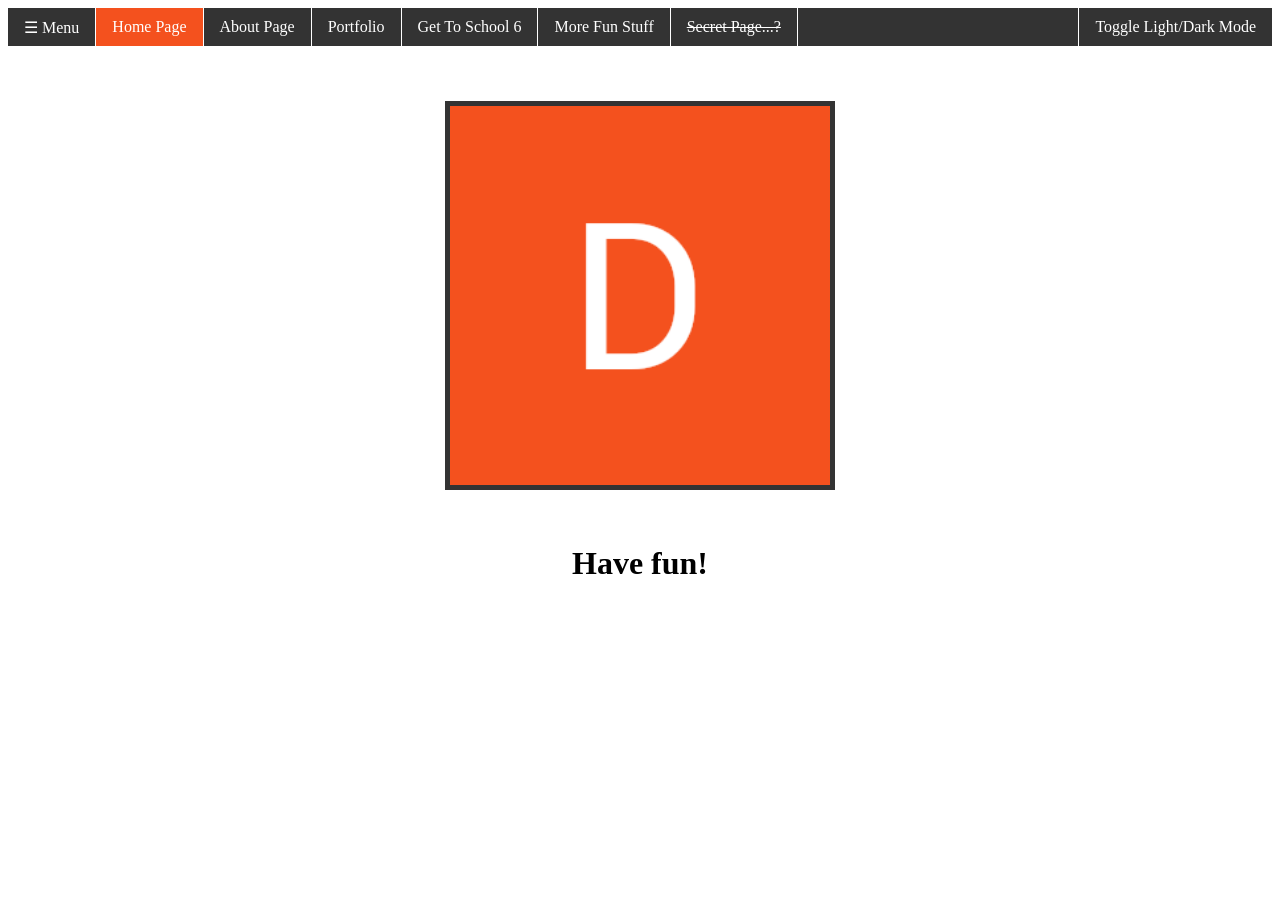
<file: index.html>
<!DOCTYPE html>
<html lang="en">
<head>
    <meta charset="UTF-8">
    <meta name="viewport" content="width=device-width, initial-scale=1.0">
    <title>Dylan Anderson</title>
    <link id="style" rel="stylesheet" href="css/light.css">
    <link id="style" rel="stylesheet" href="css/both.css">
</head>
<body>
    <div id="toolbar">
        <ul>
            <li><a id="menuButton" href="#" onclick="showhide()">☰ Menu</a></li>
            <div id="buttons">
                <li id="active"><a href="index.html">Home Page</a></li>
                <li><a href="about.html">About Page</a></li>
                <li><a href="portfolio.html">Portfolio</a></li>
                <li><a href="game/index.html">Get To School 6</a></li>
                <li><a href="fun.html">More Fun Stuff</a></li>
                <li><a href="secret.html"><del>Secret Page...?</del></a></li>
                <li style="float:right" onclick="switchmode()"><a href="#">Toggle Light/Dark Mode</a></li>
            </div>
        </ul>
    </div>

    <img class="pfp" src="img/pfp.png" alt="Picture of a Big Red D">
    <h1 id="funText">Have fun!</h1>

    <img id="pets" src="img/pets_light.png" alt="My Pets" style="display: none;">
</body>
<script src="js/scripts.js"></script>
</html>
</file>
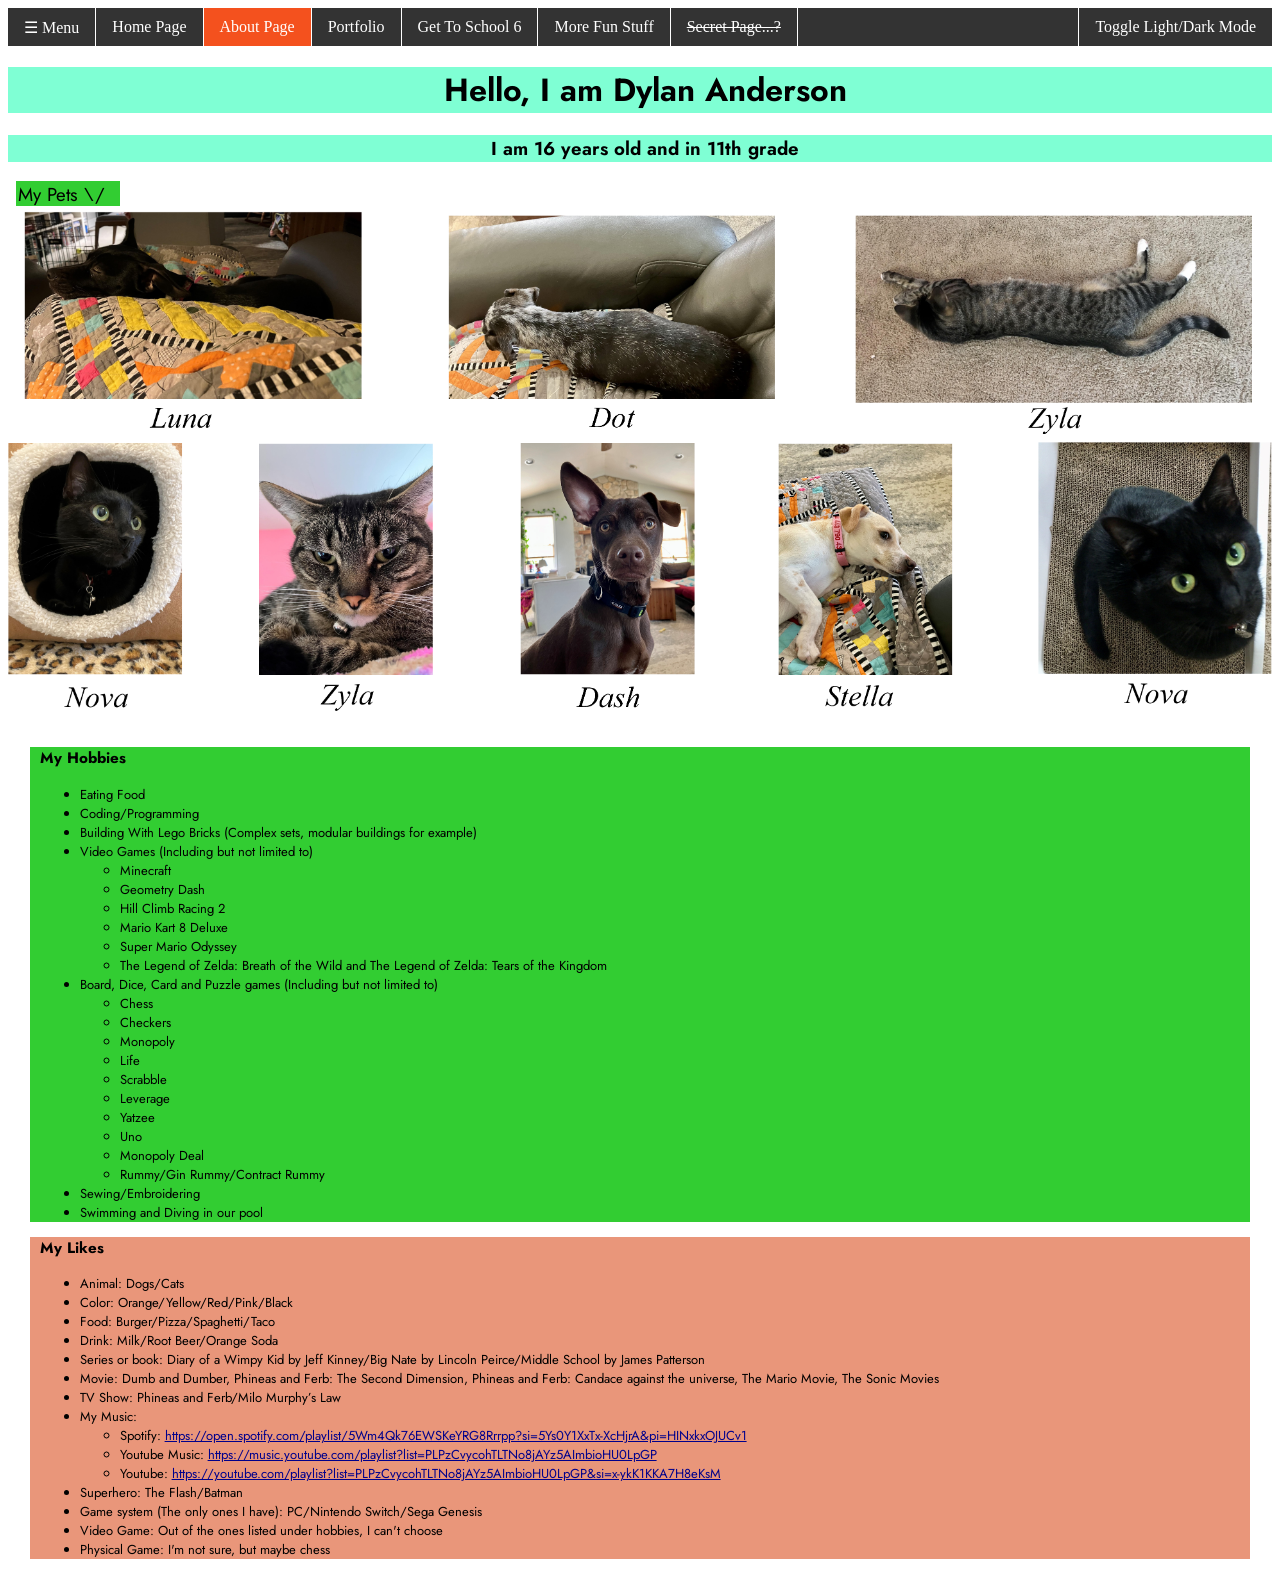
<file: about.html>
<!DOCTYPE html>
<html lang="en">
<head>
    <meta charset="UTF-8">
    <meta name="viewport" content="width=device-width, initial-scale=1.0">
    <title>Dylan Anderson</title>
    <link id="style" rel="stylesheet" href="css/light.css">
    <link id="style" rel="stylesheet" href="css/both.css">

    <link rel="preconnect" href="https://fonts.googleapis.com">
    <link rel="preconnect" href="https://fonts.gstatic.com" crossorigin>
    <link href="https://fonts.googleapis.com/css2?family=Jost:ital,wght@0,100..900;1,100..900&display=swap" rel="stylesheet">
</head>
<body>
    <div id="toolbar">
        <ul>
            <li><a id="menuButton" href="#" onclick="showhide()">☰ Menu</a></li>
            <div id="buttons">
                <li><a href="index.html">Home Page</a></li>
                <li id="active"><a href="about.html">About Page</a></li>
                <li><a href="portfolio.html">Portfolio</a></li>
                <li><a href="game/index.html">Get To School 6</a></li>
                <li><a href="fun.html">More Fun Stuff</a></li>
                <li><a href="secret.html"><del>Secret Page...?</del></a></li>
                <li style="float:right" onclick="switchmode()"><a href="#">Toggle Light/Dark Mode</a></li>
            </div>
        </ul>
    </div>
    <div id="aboutMe">
        <h1 class="intro">Hello, I am Dylan Anderson</h1>
        <h3 class="intro">I am 16 years old and in 11th grade</h3>
        <h3 id="newPetsText">My Pets \/</h3>
        <img id="pets" src="img/pets_light.png" alt="My Pets">
        <h3 id="petsText">My Pets &ndash;&gt;</h3>
        
        <div id="hobbies">
            <h3>My Hobbies</h3>
            <p>
                <ul>
                    <li>Eating Food</li>
                    <li>Coding/Programming</li>
                    <li>Building With Lego Bricks (Complex sets, modular buildings for example)</li>
                    <li>Video Games (Including but not limited to)</li>
                    <ul>
                        <li>Minecraft </li>
                        <li>Geometry Dash</li>
                        <li>Hill Climb Racing 2</li>
                        <li>Mario Kart 8 Deluxe</li>
                        <li>Super Mario Odyssey</li>
                        <li>The Legend of Zelda: Breath of the Wild and The Legend of Zelda: Tears of the Kingdom</li>
                    </ul>
                    <li>Board, Dice, Card and Puzzle games (Including but not limited to) </li>
                    <ul>
                        <li>Chess</li>
                        <li>Checkers</li>
                        <li>Monopoly</li>
                        <li>Life</li>
                        <li>Scrabble</li>
                        <li>Leverage</li>
                        <li>Yatzee</li>
                        <li>Uno</li>
                        <li>Monopoly Deal</li>
                        <li>Rummy/Gin Rummy/Contract Rummy</li>
                    </ul>
                    <li>Sewing/Embroidering</li>
                    <li>Swimming and Diving in our pool</li>
                </ul>
            </p>
        </div>
        <div id="likes">
            <h3>My Likes</h3>
            <p>
                <ul>
                    <li>Animal: Dogs/Cats</li>
                    <li>Color: Orange/Yellow/Red/Pink/Black</li>
                    <li>Food: Burger/Pizza/Spaghetti/Taco</li>
                    <li>Drink: Milk/Root Beer/Orange Soda</li>
                    <li>Series or book: Diary of a Wimpy Kid by Jeff Kinney/Big Nate by Lincoln Peirce/Middle School by James Patterson</li>
                    <li>Movie: Dumb and Dumber, Phineas and Ferb: The Second Dimension, Phineas and Ferb: Candace against the universe, The Mario Movie, The Sonic Movies</li>
                    <li>TV Show: Phineas and Ferb/Milo Murphy’s Law</li>
                    <li>My Music:
                        <ul>
                            <li>Spotify: <a href="https://open.spotify.com/playlist/5Wm4Qk76EWSKeYRG8Rrrpp?si=5Ys0Y1XxTx-XcHjrA&pi=HINxkxOJUCv1" target="_blank">https://open.spotify.com/playlist/5Wm4Qk76EWSKeYRG8Rrrpp?si=5Ys0Y1XxTx-XcHjrA&pi=HINxkxOJUCv1</a></li>
                            <li>Youtube Music: <a href="https://music.youtube.com/playlist?list=PLPzCvycohTLTNo8jAYz5AImbioHU0LpGP" target="_blank">https://music.youtube.com/playlist?list=PLPzCvycohTLTNo8jAYz5AImbioHU0LpGP</a></li>
                            <li>Youtube: <a href="https://youtube.com/playlist?list=PLPzCvycohTLTNo8jAYz5AImbioHU0LpGP&si=x-ykK1KKA7H8eKsM" target="_blank">https://youtube.com/playlist?list=PLPzCvycohTLTNo8jAYz5AImbioHU0LpGP&si=x-ykK1KKA7H8eKsM</a></li>
                        </ul>
                    </li>    
                    <li>Superhero: The Flash/Batman</li>
                    <li>Game system (The only ones I have): PC/Nintendo Switch/Sega Genesis</li>
                    <li>Video Game: Out of the ones listed under hobbies, I can't choose</li>
                    <li>Physical Game: I'm not sure, but maybe chess</li>
                </ul>
            </p>
        </div>
    </div>
</body>
<script src="js/scripts.js"></script>
</html>
</file>
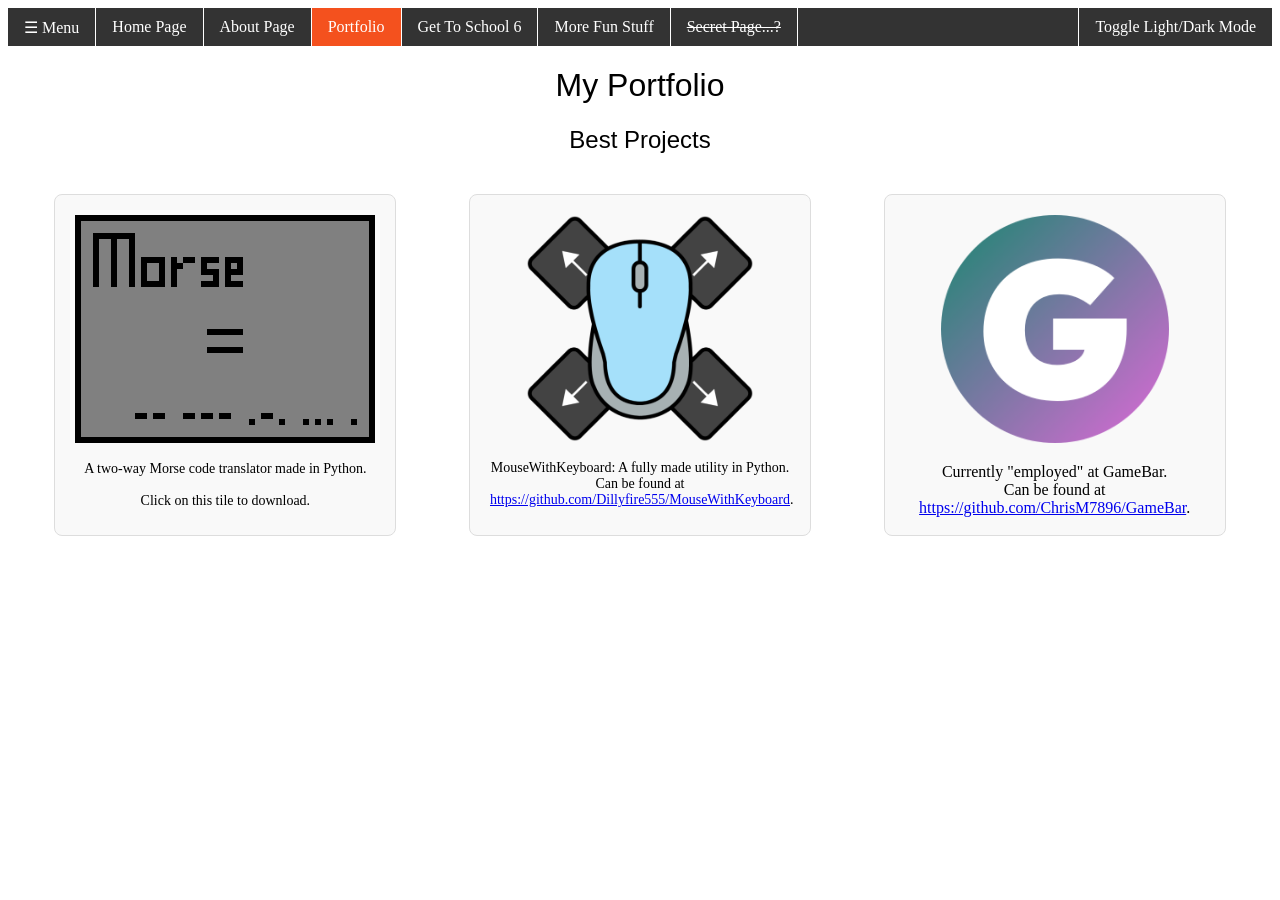
<file: portfolio.html>
<!DOCTYPE html>
<html lang="en">

<head>
    <meta charset="UTF-8">
    <meta name="viewport" content="width=device-width, initial-scale=1.0">
    <title>Dylan Anderson</title>
    <link id="style" rel="stylesheet" href="css/light.css">
    <link id="style" rel="stylesheet" href="css/both.css">
    <link rel="stylesheet" href="css/portfolio.css">
</head>

<body>
    <div id="toolbar">
        <ul>
            <li><a id="menuButton" href="#" onclick="showhide()">☰ Menu</a></li>
            <div id="buttons">
                <li><a href="index.html">Home Page</a></li>
                <li><a href="about.html">About Page</a></li>
                <li id="active"><a href="portfolio.html">Portfolio</a></li>
                <li><a href="game/index.html">Get To School 6</a></li>
                <li><a href="fun.html">More Fun Stuff</a></li>
                <li><a href="secret.html"><del>Secret Page...?</del></a></li>
                <li style="float:right" onclick="switchmode()"><a href="#">Toggle Light/Dark Mode</a></li>
            </div>
        </ul>
    </div>

    <h1 class="portfolio-title">My Portfolio</h1>
    <h2 class="portfolio-title">Best Projects</h2>

    <div class="grid-container">
        <a href="files/Two_Way Morse Code Translator.py" download="Two_Way Morse Code Translator.py">
            <div class="grid-item">
                <img id="morseThumbnail" src="img/portfolio/morsethumbnail.png" alt="">
                <p id="morseDescription">A two-way Morse code translator made in Python. <br><br> Click on this tile to download.</p>
            </div>
        </a>
        <div class="grid-item">
            <img id="mwkThumbnail" src="img/portfolio/MWK Final Icon.png" alt="">
            <p id="mwkDescription">MouseWithKeyboard: A fully made utility in Python. <br>Can be found at <a class="projectLink" href="https://github.com/Dillyfire555/MouseWithKeyboard" target="_blank">https://github.com/Dillyfire555/MouseWithKeyboard</a>.</p>
        </div>
        <div class="grid-item">
            <img id="gamebarThumbnail" src="img/portfolio/gamebar.png" alt="">
            <p>Currently "employed" at GameBar. <br>Can be found at <a class="projectLink" href="https://github.com/ChrisM7896/GameBar" target="_blank">https://github.com/ChrisM7896/GameBar</a>.</p>
        </div>
    </div>

</body>
<script src="js/scripts.js"></script>

</html>
</file>
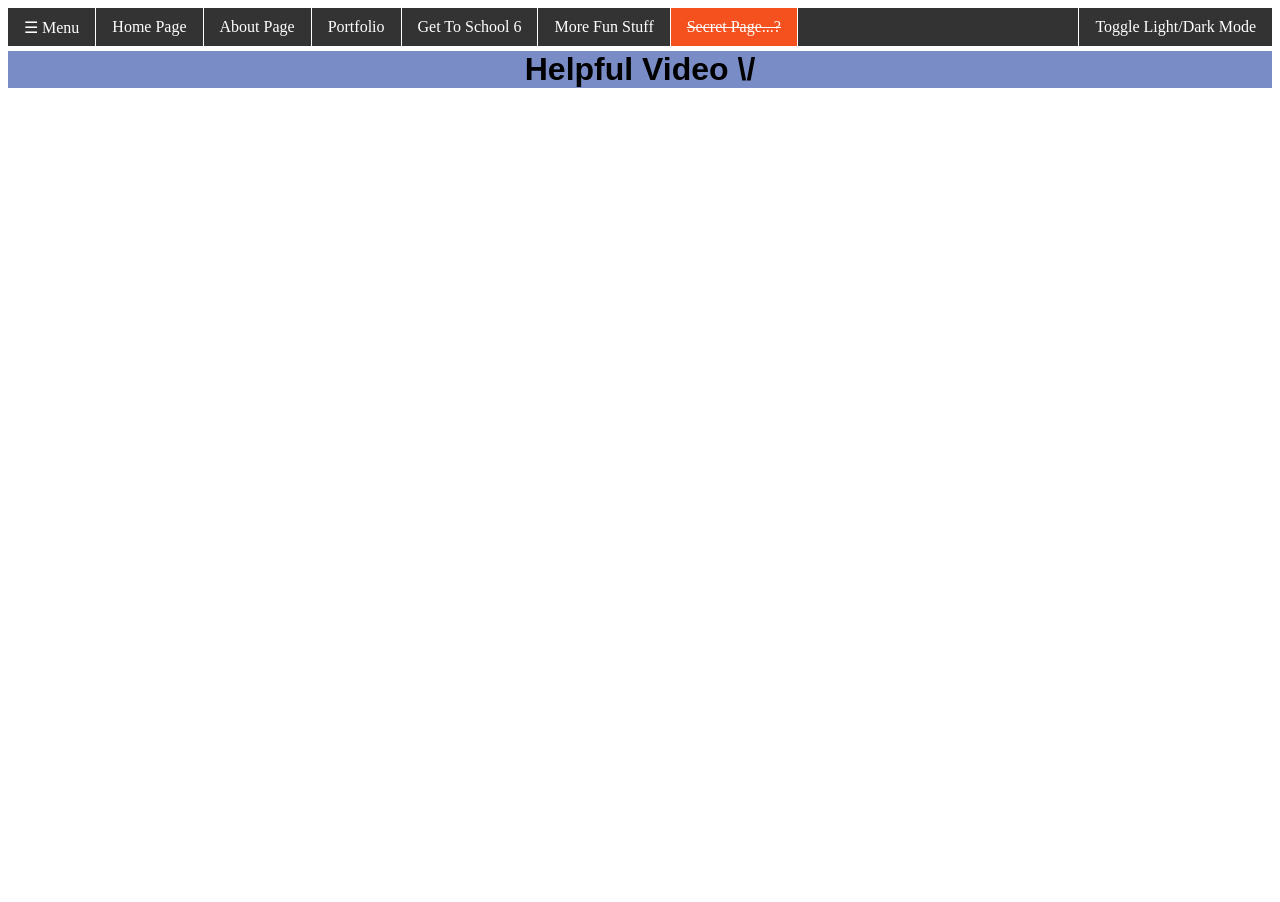
<file: secret.html>
<!DOCTYPE html>
<html lang="en">
<head>
    <meta charset="UTF-8">
    <meta name="viewport" content="width=device-width, initial-scale=1.0">
    <title>Dylan Anderson</title>
    <link id="style" rel="stylesheet" href="css/light.css">
    <link id="style" rel="stylesheet" href="css/both.css">
</head>
<body>
    <div id="toolbar">
        <ul>
            <li><a id="menuButton" href="#" onclick="showhide()">☰ Menu</a></li>
            <div id="buttons">
                <li><a href="index.html">Home Page</a></li>
                <li><a href="about.html">About Page</a></li>
                <li><a href="portfolio.html">Portfolio</a></li>
                <li><a href="game/index.html">Get To School 6</a></li>
                <li><a href="fun.html">More Fun Stuff</a></li>
                <li id="active"><a href="secret.html"><del>Secret Page...?</del></a></li>
                <li style="float:right" onclick="switchmode()"><a href="#">Toggle Light/Dark Mode</a></li>
            </div>
        </ul>
    </div>
    </div>

    <h1 id="secretText">Helpful Video \/</h1>
    <div id="videoContainer">
        <iframe id="video" src="https://www.youtube.com/embed/dQw4w9WgXcQ" title="Rick Astley - Never Gonna Give You Up (Official Music Video)" frameborder="0" allow="accelerometer; autoplay; clipboard-write; encrypted-media; gyroscope; picture-in-picture; web-share" referrerpolicy="strict-origin-when-cross-origin" allowfullscreen></iframe>
    </div>
    <img id="pets" src="img/pets_light.png" alt="My Pets" style="display: none;">
</body>
<script src="js/scripts.js"></script>
</html>
</file>
<file: css/light.css>
body {
    background-color: #fff;
}

#toolbar {
    background-color: #333;
}

#toolbar li a {
    display: block;
    color: #fff;
    text-align: center;
    padding: 10px 16px;
    text-decoration: none;
    border-right: 1px solid #fff;
}

#toolbar li a:hover {
    background-color: #111;
}

#toolbar li:last-child a {
    border-right: none;
    border-left: 1px solid #fff;
}

#active {
    background-color: #f4511e;
    /*w3schools green: #04AA6D;*/
}

#active a:hover {
    background-color: #ce3d10 !important;
}

p,
h1,
h2,
h3,
h4,
h5,
h6 li {
    color: #000;
}

.pfp {
    display: block;
    margin: 55px auto;
    width: 30%;
    border-style: solid;
    border-width: 5px;
    border-color: #333;
}

#hobbies {
    width: 625px;
    background-color: #32cd32;
    margin-bottom: 20px;
    padding-left: 10px
}

#likes {
    background-color: #E9967A;
    padding-left: 10px;
}

#likes a {
    color: darkblue;
}

#likes a:hover {
    color: darkviolet;
}

.intro {
    background-color: #7fffd4;
}

#newPetsText {
    background-color: #32cd32;
    width: 100px;
    padding-left: 10px;
}

.grid-item {
    background-color: #f9f9f9;
    border: 1px solid #ddd;
    border-radius: 8px;
    padding: 20px;
    text-align: center;
}

.portfolio-title {
    font-family: 'Jost', sans-serif;
    font-weight: 400;
    color: #000;
    text-align: center;
}
</file>
<file: css/both.css>
#toolbar ul {
    list-style-type: none;
    margin: 0;
    padding: 0;
    overflow: hidden;
}

#toolbar li {
    float: left;
    height: 38px;
}

#buttons {
    display: block;
}

#funText {
    text-align: center;
    text-decoration: none;
    margin-top: 35px;
    font-family: Georgia, 'Times New Roman', Times, serif;
}

#pets {
    height: 500px;
    float: right;
    margin-right: 20px;
    margin-top: 0px;
    display: block;
}

#hobbies {
    font-family: "Jost", sans-serif;
    font-optical-sizing: auto;
    font-weight: 400;
    font-style: normal;
    font-size: small;
}

#likes {
    font-family: "Jost", sans-serif;
    font-optical-sizing: auto;
    font-weight: 400;
    font-style: normal;
    font-size: small;
}

.intro {
    font-family: "Jost", sans-serif;
    font-optical-sizing: auto;
    font-weight: 650;
    padding-left: 10px;
}

#petsText {
    font-family: "Jost", sans-serif;
    font-optical-sizing: auto;
    font-weight: 400;
    float: right;
    margin-right: 90px;
    margin-top: 365px;
}

#secretText {
    text-align: center;
    margin-top: 5px;
    margin-bottom: 5px;
    background-color: #7a8cc6;
    font-family: "Jost", sans-serif;
    font-optical-sizing: auto;
    font-style: normal;
}

#newPetsText {
    display: none;
    margin-left: 50px;
    padding-left: 2px;
    padding-right: 2px;
}

#videoContainer {
    height: 89vh;
    width: 100%;
    display: flex;
    justify-content: center;
    align-items: center;
}

#video {
    height: 100%;
    width: 100%;
    border: none;
}

#coinFlip {
    background: #4dd0e1;
    height: 300px;
    margin-top: 50px;
    display: flex;
    flex-direction: column;
    justify-content: center;
    align-items: center;
    
}

#coinImg {
    margin-top: 20px;
    margin-bottom: 20px;
}

button {
    height: 50px;
    width: 150px;
}

label {
    text-align: center;
}

@media screen and (max-width: 1910px) {
    #pets {
        width: 100%;
        height: auto;
        float: none;
    }

    #hobbies {
        width: 95%;
        height: auto;
        margin: 0 auto;
        padding-right: 10px;
    }

    #likes {
        width: 95%;
        height: auto;
        margin: 0 auto;
        padding-right: 10px;
    }

    #petsText {
        display: none;
    }

    .intro {
        text-align: center;
        margin: 10 auto;
    }

    .pfp {
        height: 80%;
    }

    #newPetsText {
        display: block;
        font-family: "Jost", sans-serif;
        font-optical-sizing: auto;
        font-weight: 400;
        margin-left: 8px;
        margin-bottom: -2px;
    }
}

@media screen and (max-height: 800px) {
    #newPetsText {
        width: 100px;
    }
}

@media screen and (max-height: 670px) {
    #newPetsText {
        font-size: smaller;
        width: 62px;
    }
}

@media screen and (max-height: 550px) {
    #newPetsText {
        font-size: xx-small;
        width: 42px;
    }
}

@media screen and (min-width: 2000px) {
    #pets {
        width: 50%;
        height: auto;
    }
}
</file>
<file: css/portfolio.css>
.grid-container {
    display: grid;
    grid-template-columns: repeat(auto-fit, minmax(342px, 1fr));
    gap: 20px;
    padding: 20px;
    justify-items: center;
}

a {
    text-decoration: none;
}

.grid-item {
    height: 300px;
    width: 300px;
}

#morseThumbnail {
    width: 300px;
    height: auto;
}

#morseDescription {
    font-size: 14px;
}

#mwkThumbnail {
    width: 228px;
    height: auto;
}

#mwkDescription {
    font-size: 14px;
}

.projectLink {
    color: #0000EE;
    text-decoration: underline;
}

#gamebarThumbnail {
    width: 228px;
    height: auto;
}
</file>
